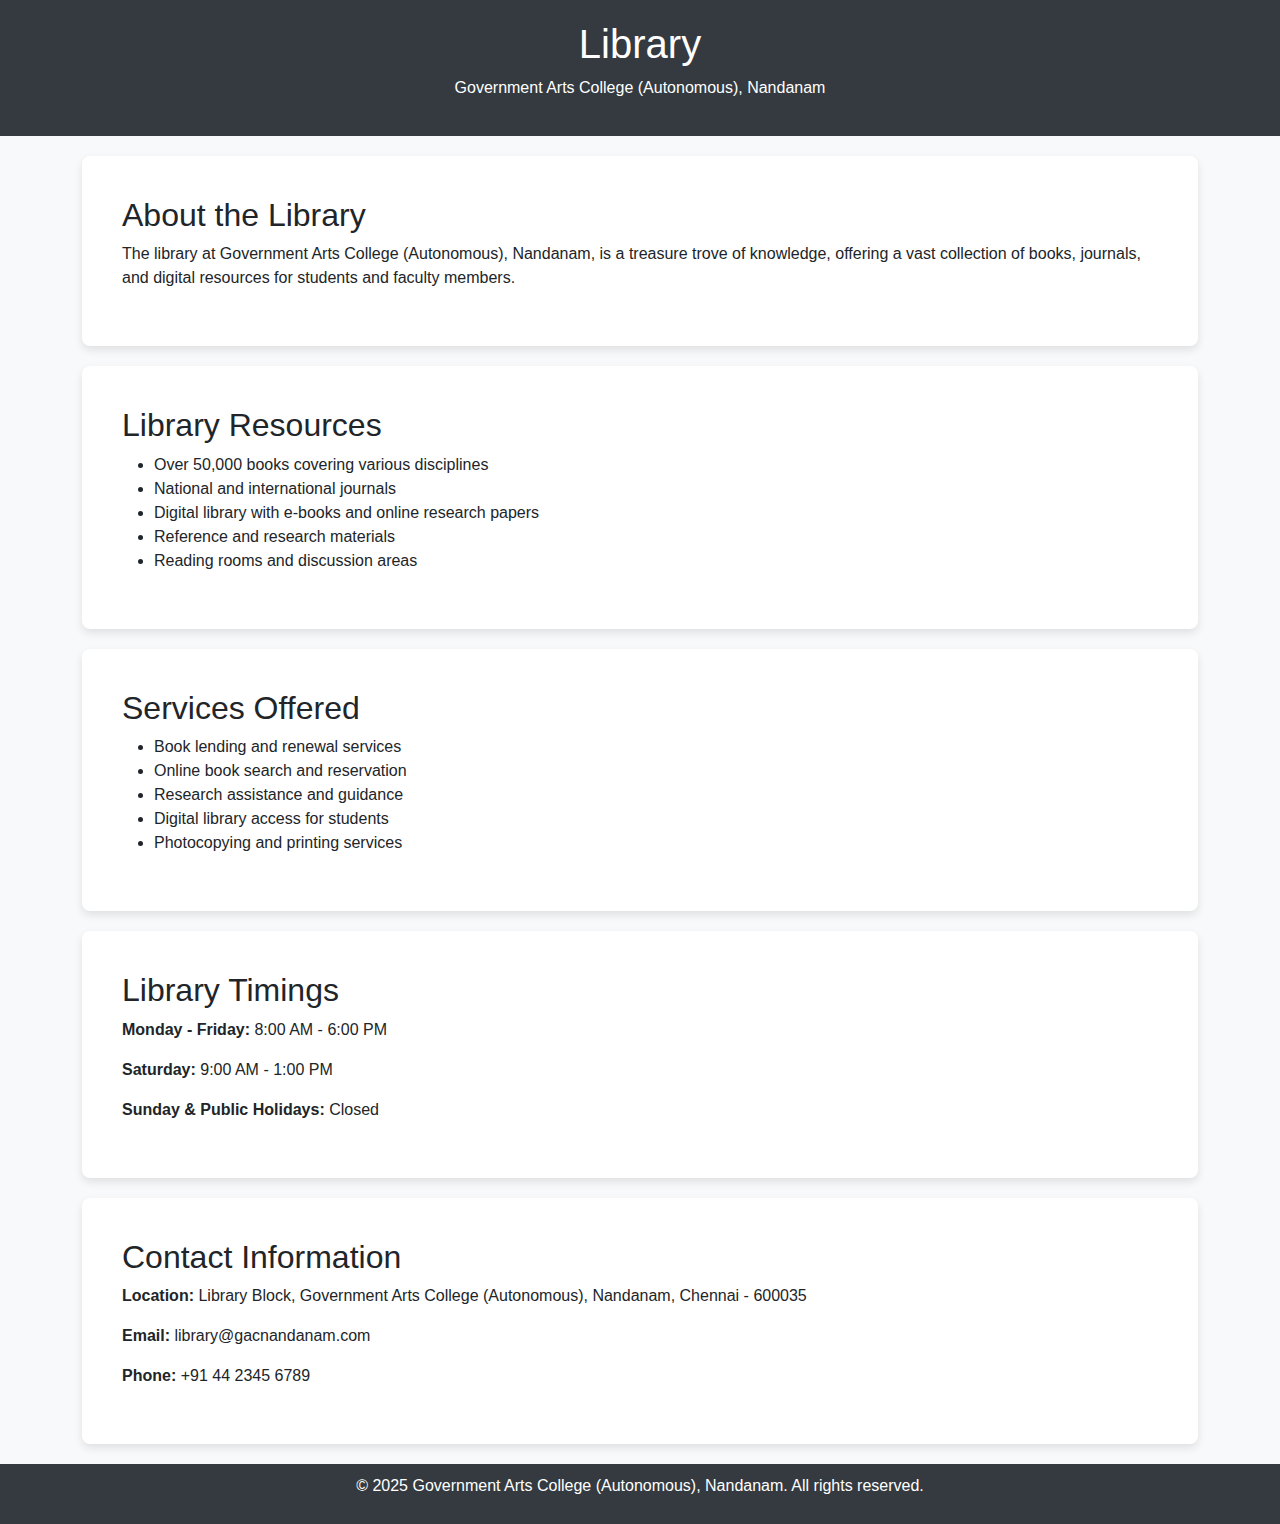
<file: library.html>
<!DOCTYPE html> 
<html lang="en"> 
<head> 
    <meta charset="UTF-8"> 
    <meta name="viewport" content="width=device-width, initial-scale=1.0"> 
    <title>Library - Government Arts College (Autonomous), Nandanam</title> 
    <!-- Bootstrap CSS --> 
    <link href="https://cdn.jsdelivr.net/npm/bootstrap@5.3.3/dist/css/bootstrap.min.css" rel="stylesheet"> 
    <style> 
        body { 
            font-family: Arial, sans-serif; 
            background-color: #f8f9fa; 
        } 
        .header { 
            background-color: #343a40; 
            color: #fff; 
            padding: 20px; 
            text-align: center; 
        } 
        .content { 
            margin-top: 20px; 
        } 
        .section { 
            padding: 40px; 
            background-color: #fff; 
            border-radius: 8px; 
            box-shadow: 0 4px 8px rgba(0, 0, 0, 0.1); 
            margin-bottom: 20px; 
        } 
        .footer { 
            background-color: #343a40; 
color: #fff; 
text-align: center; 
padding: 10px; 
margin-top: 20px; 
} 
</style> 
</head> 
<body> 
<!-- Header --> 
<div class="header"> 
<h1>Library</h1> 
<p>Government Arts College (Autonomous), Nandanam</p> 
</div>     
<div class="container content"> 
<!-- About the Library --> 
<div class="section"> 
<h2>About the Library</h2> 
<p>The library at Government Arts College (Autonomous), Nandanam, is a treasure trove of 
knowledge, offering a vast collection of books, journals, and digital resources for students and faculty 
members.</p> 
</div> 
<!-- Library Resources --> 
<div class="section"> 
<h2>Library Resources</h2> 
<ul> 
<li>Over 50,000 books covering various disciplines</li> 
<li>National and international journals</li> 
<li>Digital library with e-books and online research papers</li> 
<li>Reference and research materials</li> 
<li>Reading rooms and discussion areas</li> 
</ul> 
</div> 
<!-- Services Offered --> 
 
<div class="section"> 
<h2>Services Offered</h2> 
<ul> 
<li>Book lending and renewal services</li> 
<li>Online book search and reservation</li> 
<li>Research assistance and guidance</li> 
<li>Digital library access for students</li> 
<li>Photocopying and printing services</li> 
</ul> 
</div> 
<!-- Library Timings --> 
<div class="section"> 
<h2>Library Timings</h2> 
<p><strong>Monday - Friday:</strong> 8:00 AM - 6:00 PM</p> 
<p><strong>Saturday:</strong> 9:00 AM - 1:00 PM</p> 
<p><strong>Sunday & Public Holidays:</strong> Closed</p> 
</div> 
<!-- Contact Information --> 
<div class="section"> 
<h2>Contact Information</h2> 
<p><strong>Location:</strong> Library Block, Government Arts College (Autonomous), 
Nandanam, Chennai - 600035</p> 
<p><strong>Email:</strong> library@gacnandanam.com</p> 
<p><strong>Phone:</strong> +91 44 2345 6789</p> 
</div> 
</div> 
<!-- Footer --> 
<div class="footer"> 
<p>&copy; 2025 Government Arts College (Autonomous), Nandanam. All rights reserved.</p> 
</div> 
<!-- Bootstrap JS --> 
<script src="https://cdn.jsdelivr.net/npm/bootstrap@5.3.3/dist/js/bootstrap.bundle.min.js"></script> 

</body> 
</html>
</file>
